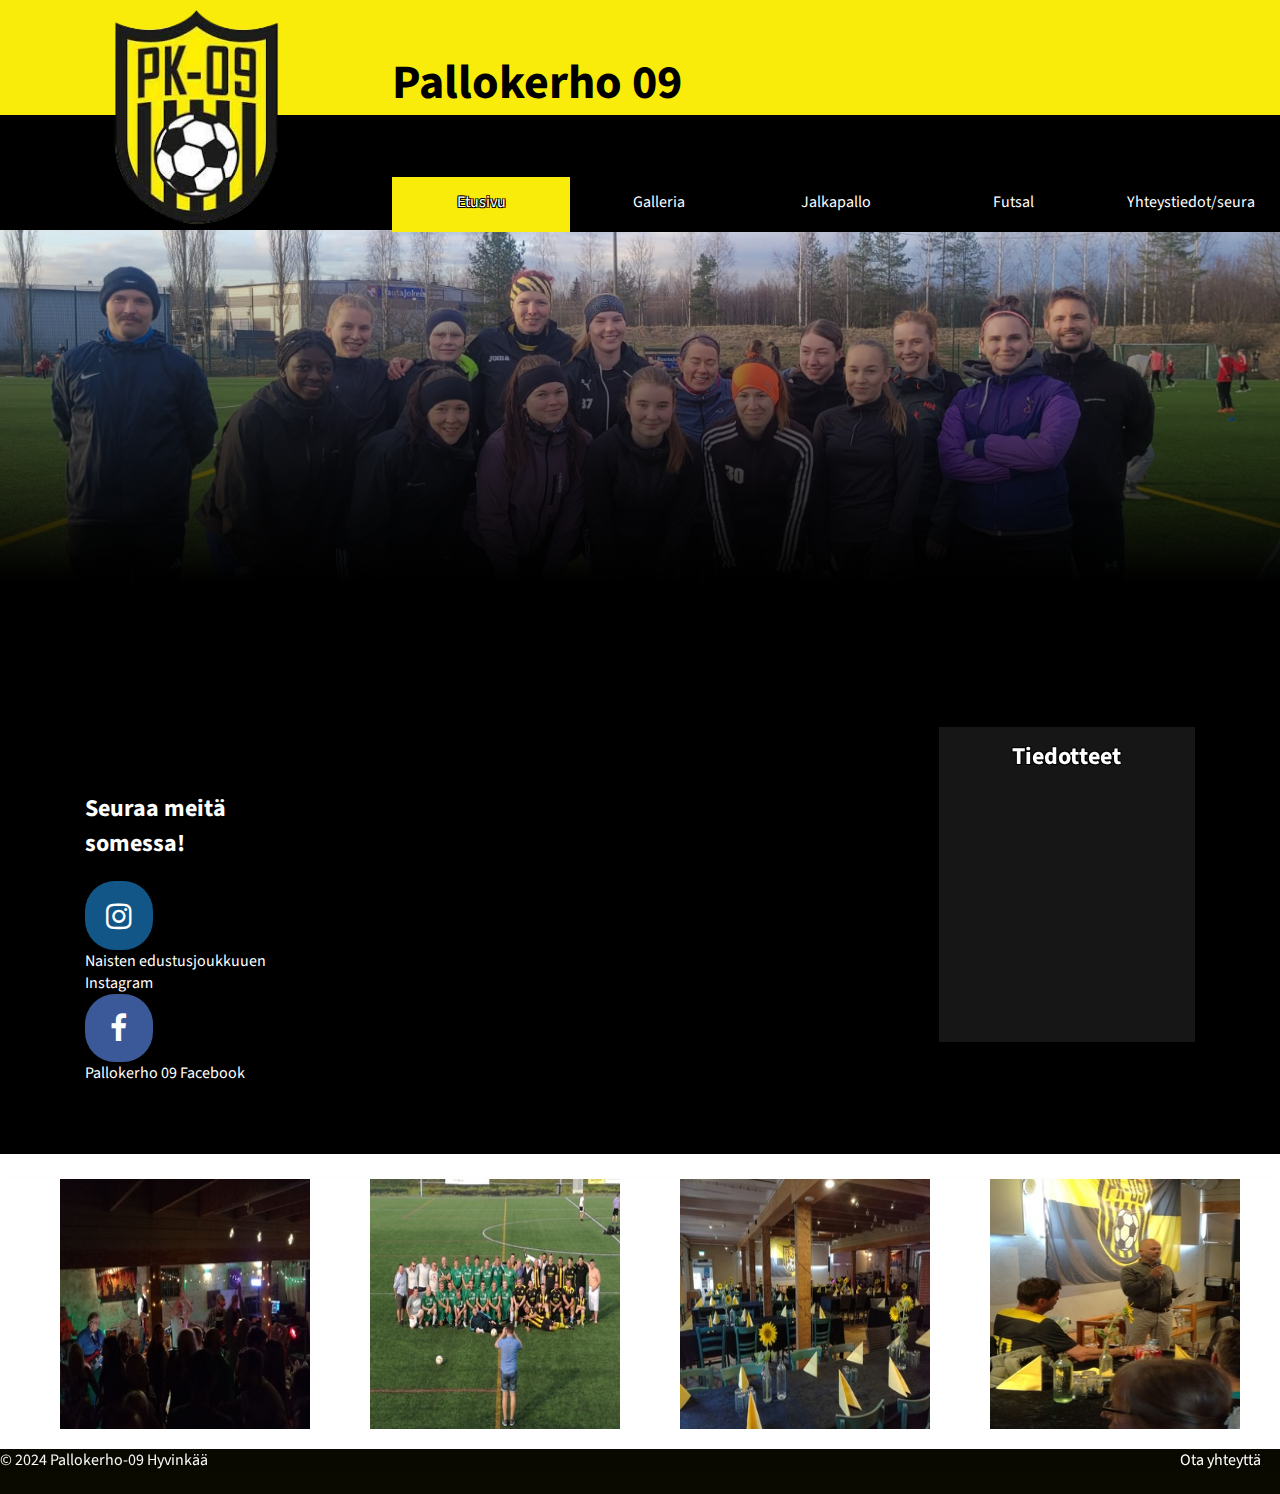
<file: index.html>
<!DOCTYPE html>
<html lang="fi">
    <head>
        <meta charset="UTF-8">
        <link href='https://fonts.googleapis.com/css?family=Oswald:700' rel='stylesheet' type='text/css'>
        <link href='https://fonts.googleapis.com/css?family=Source+Sans+Pro' rel='stylesheet' type='text/css'>
        <meta name="viewport" content="width=device-width, initial-scale=1.0">
        <meta http-equiv="X-UA-Compatible" content="ie=edge">
        <title>pk09-proto2</title>
        <link rel="stylesheet" href="https://cdnjs.cloudflare.com/ajax/libs/font-awesome/4.7.0/css/font-awesome.min.css">
        <link rel="stylesheet" href="style.css">
        <link rel="stylesheet" href="stylet/etusivu.css">
        <link rel="stylesheet" href="stylet/karuselli.css">
    </head>
    <body>
        <header>
            <div id="logokuva"><img id="logo" src="kuvat/pklogo.png"> </div>
            <div id="topnav">
                <h1 id="headertext">Pallokerho 09</h1>
            </div>
            <div id="bottomnav">
                <ul>
                    <li><a class="active" href="index.html">Etusivu</a></li>
                    <li><a href="kuvaGalleria/galleria.html">Galleria</a></li>
                    <li><a href="#">Jalkapallo</a>
                    <ul>
                        <li><a href="jalkapallo/jalkajouk1.html">Naisten 4-divari</a></li>
                        <li><a href="jalkapallo/jalkajouk2.html">Naiset 5-divari</a></li>
                    </ul>
                    </li>
                    <li><a href="#">Futsal</a>
                        <ul>
                            <li><a href="futsal/futsal1.html">Futsal 2-divisioona</a></li>
                            <li><a href="futsal/futsal2.html">Futsal Harraste-joukkue</a></li>
                        </ul>
                    </li>
                    <li><a href="yhteystiedot/yhteystiedot.html">Yhteystiedot/seura</a></li>
                  </ul>
            </div>
        </header>
        <div id="contentti">
            <div class="sisaltoa" id="ylakuva"></div>
            <div class="sisaltoa" id="satunnainen-keski-sisalto">
                <div class="keskisisalto" id="keski1">
                    <!--https://www.instagram.com/pk09naisetedustus/-->
                    <h2>Seuraa meitä somessa!</h2>
                    <a href="https://www.instagram.com/pk09naisetedustus/" class="fa fa-instagram"></a>
                    <p>Naisten edustusjoukkuuen Instagram</p>
                    <!--https://www.facebook.com/people/PK-09/100057607563279/-->
                    <a href="https://www.facebook.com/people/PK-09/100057607563279/" class="fa fa-facebook"></a>
                    <p>Pallokerho 09 Facebook</p>
                </div>
                <div class="keskisisalto" id="keski2"><div class="someupotus"><iframe src="https://www.facebook.com/plugins/page.php?href=https%3A%2F%2Fwww.facebook.com%2Fp%2FPK-09-100057607563279%2F&tabs=timeline&width=475&height=429&small_header=false&adapt_container_width=true&hide_cover=false&show_facepile=true&appId" width="475" height="429" style="border:none;overflow:hidden" scrolling="no" frameborder="0" allowfullscreen="true" allow="autoplay; clipboard-write; encrypted-media; picture-in-picture; web-share"></iframe></div>
            </div>
<!--
    Tässä alla on se alkuperänen facebook linkkaus:
    ="someupotus"><iframe name="fd4d96ed79f30a0fd" width="680px" height="1000px" data-testid="fb:page Facebook Social Plugin" title="fb:page Facebook Social Plugin" frameborder="0" allowtransparency="true" allowfullscreen="true" scrolling="no" allow="encrypted-media" src="https://www.facebook.com/v2.3/plugins/page.php?app_id=&amp;channel=https%3A%2F%2Fstaticxx.facebook.com%2Fx%2Fconnect%2Fxd_arbiter%2F%3Fversion%3D46%23cb%3Dfad5123983fc34d05%26domain%3Dwww.pk09.fi%26is_canvas%3Dfalse%26origin%3Dhttps%253A%252F%252Fwww.pk09.fi%252Ffb59e2142178473ad%26relation%3Dparent.parent&amp;container_width=680&amp;hide_cover=false&amp;href=https%3A%2F%2Fwww.facebook.com%2F%23!%2Fpages%2FPK-09%2F533294610028567%3Ffref%3Dts&amp;locale=fi_FI&amp;sdk=joey&amp;show_facepile=false&amp;show_posts=true&amp;width=680" style="border: none; visibility: visible; width: 500px; height: 500px;" class=""></iframe>
-->
                <div class="keskisisalto" id="keski3"><h2>Tiedotteet</h2></div>
            </div>
            <div class="sisaltoa" id="kumppanit" style="margin-top: 25px;">
                <div class="slider">
                    <div class="slide-track">
                        <div class="slide">
                            <img src="karuselli/isoryhma.jpeg" height="250" width="250" alt="" />
                        </div>
                        <div class="slide">
                            <img src="karuselli/Ottelu.jpeg" height="250" width="250" alt="" />
                        </div>
                        <div class="slide">
                            <img src="karuselli/poyta.jpeg" height="250" width="250" alt="" />
                        </div>
                        <div class="slide">
                            <img src="karuselli/puhuu.jpeg" height="250" width="250" alt="" />
                        </div>
                        <div class="slide">
                            <img src="karuselli/puhuu2.jpeg" height="250" width="250" alt="" />
                        </div>
                        <div class="slide">
                            <img src="karuselli/tukka.jpeg" height="250" width="250" alt="" />
                        </div>
                        <div class="slide">
                            <img src="karuselli/isoryhma.jpeg" height="250" width="250" alt="" />
                        </div>
                        <div class="slide">
                            <img src="karuselli/Ottelu.jpeg" height="250" width="250" alt="" />
                        </div>
                        <div class="slide">
                            <img src="karuselli/poyta.jpeg" height="250" width="250" alt="" />
                        </div>
                        <div class="slide">
                            <img src="karuselli/puhuu.jpeg" height="250" width="250" alt="" />
                        </div>
                        <div class="slide">
                            <img src="karuselli/puhuu2.jpeg" height="250" width="250" alt="" />
                        </div>
                        <div class="slide">
                            <img src="karuselli/tukka.jpeg" height="250" width="250" alt="" />
                        </div>
                    </div>
                </div>
            </div>
        </div>
        <footer><div id="foot1"><p>© 2024 Pallokerho-09 Hyvinkää</p></div><div id="foot2"><a href="yhteystiedot/yhteystiedot.html">Ota yhteyttä</a></div></footer>
    </body>
</html>
</file>
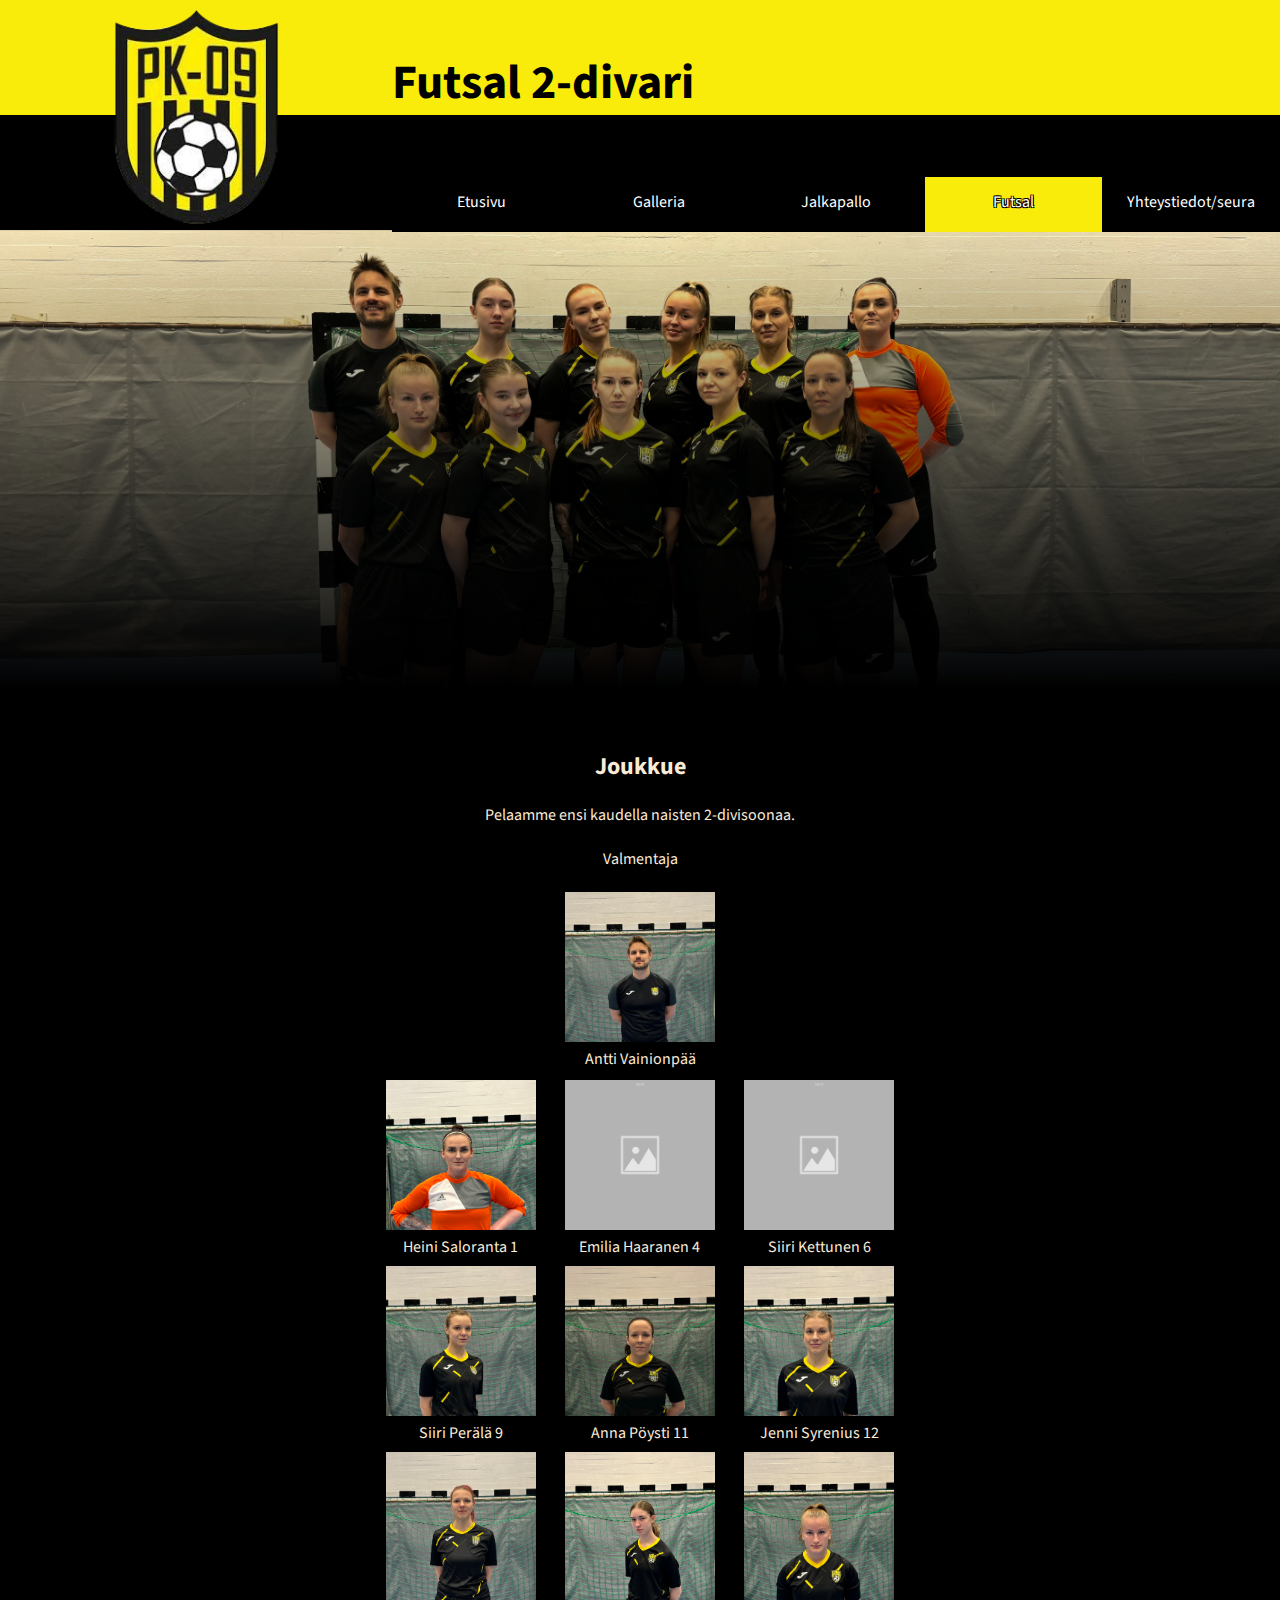
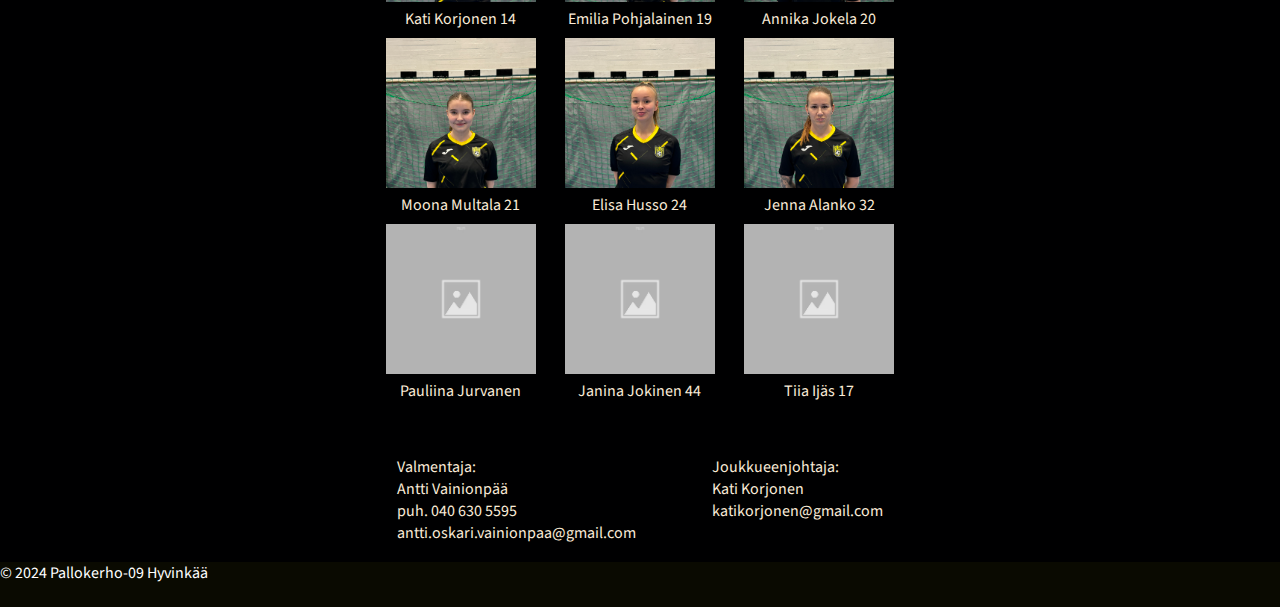
<file: futsal/futsal1.html>
<!DOCTYPE html>
<html lang="fi">
    <head>
        <meta charset="UTF-8">
        <link href='https://fonts.googleapis.com/css?family=Oswald:700' rel='stylesheet' type='text/css'>
        <link href='https://fonts.googleapis.com/css?family=Source+Sans+Pro' rel='stylesheet' type='text/css'>
        <meta name="viewport" content="width=device-width, initial-scale=1.0">
        <meta http-equiv="X-UA-Compatible" content="ie=edge">
        <title>Futsal</title>
        <link rel="stylesheet" href="../style.css">
        <link rel="stylesheet" href="../stylet/futsal.css">
        <!-- <link rel="stylesheet" href="stylet/etusivu.css"> -->
    </head>
    <body>
        <header>
            <div id="logokuva"><img id="logo" src="../kuvat/pklogo.png"> </div>
            <div id="topnav">
                <h1 id="headertext">Futsal 2-divari</h1>
            </div>
            <div id="bottomnav">
                <ul>
                    <li><a href="../index.html">Etusivu</a></li>
                    <li><a href="../kuvaGalleria/galleria.html">Galleria</a></li>
                    <li><a href="#">Jalkapallo</a>
                        <ul>
                            <li><a href="../jalkapallo/jalkajouk1.html">Naisten 4-divari</a></li>
                            <li><a href="../jalkapallo/jalkajouk2.html">Naiset 5-divari</a></li>
                        </ul>
                        </li>
                    <li><a class="active" href="#">Futsal</a>
                        <ul>
                            <li><a href="futsal1.html">Futsal 2-divisioona</a></li>
                            <li><a href="futsal2.html">Futsal Harraste-joukkue</a></li>
                        </ul>
                    </li>
                    <li><a href="../yhteystiedot/yhteystiedot.html">Yhteystiedot/seura</a></li>
                  </ul>
            </div>
        </header>
        <div id="contentti">
            <div id="naisetkuva1"></div>
            <div id="sisaltoa">
                <div id="sisaltoa2">
                    <h2>Joukkue</h2>
                    <p>Pelaamme ensi kaudella naisten 2-divisoonaa.</p>
                    <br>
                    <p>Valmentaja</p>
                </div>
                <br>
                <div class="pelkuva"><img class="peku" src="../futsaldiv2/Valmentaja_Antti_Vainionpää.JPEG"><p></p>Antti Vainionpää</div>
                <div id="kuvabox1">
                    <div class="pelkuva"><img class="peku" src="../futsaldiv2/Heini_Saloranta.jpg"><p>Heini Saloranta 1</p></div>
                    <div class="pelkuva"><img class="peku" src="../kuvat/placeholder.jpg"><p>Emilia Haaranen 4</p></div>
                    <div class="pelkuva"><img class="peku" src="../kuvat/placeholder.jpg"><p>Siiri Kettunen 6</p></div>
                    <div class="pelkuva"><img class="peku" src="../futsaldiv2/Siiri_Perälä.JPEG"><p>Siiri Perälä 9</p></div>
                    <div class="pelkuva"><img class="peku" src="../futsaldiv2/Anna_Pöysti.JPEG"><p>Anna Pöysti 11</p></div>
                    <div class="pelkuva"><img class="peku" src="../futsaldiv2/Jenni_Syrenius.JPEG"><p>Jenni Syrenius 12</p></div>
                    <div class="pelkuva"><img class="peku" src="../Harraste/Kati_Korjonen.jpg"><p>Kati Korjonen 14</p></div>
                    <div class="pelkuva"><img class="peku" src="../futsaldiv2/Emilia_Pohjalainen.JPEG"><p>Emilia Pohjalainen 19</p></div>
                    <div class="pelkuva"><img class="peku" src="../futsaldiv2/Annika_Jokela.JPEG"><p>Annika Jokela 20</p></div>
                    <div class="pelkuva"><img class="peku" src="../futsaldiv2/Moona_Multala.JPEG"><p>Moona Multala 21</p></div>
                    <div class="pelkuva"><img class="peku" src="../futsaldiv2/Elisa_Husso.JPEG"><p>Elisa Husso 24</p></div>
                    <div class="pelkuva"><img class="peku" src="../futsaldiv2/Jenna_Alanko.JPEG"><p>Jenna Alanko 32</p></div>
                    <div class="pelkuva"><img class="peku" src="../kuvat/placeholder.jpg"><p>Pauliina Jurvanen</p></div>
                    <div class="pelkuva"><img class="peku" src="../kuvat/placeholder.jpg"><p>Janina Jokinen 44</p></div>
                    <div class="pelkuva"><img class="peku" src="../kuvat/placeholder.jpg"><p>Tiia Ijäs 17</p></div>
                </div>
                <div id="yhteystiedot">
                    <p>Valmentaja: <br>Antti Vainionpää <br> puh. 040 630 5595 <br> antti.oskari.vainionpaa@gmail.com</p>
                    <p>Joukkueenjohtaja: <br>Kati Korjonen<br>katikorjonen@gmail.com</p>
                </div>
            </div>
        </div>
        <footer><div id="foot1"><p>© 2024 Pallokerho-09 Hyvinkää</p></div></footer>
    </body>
</html>
</file>
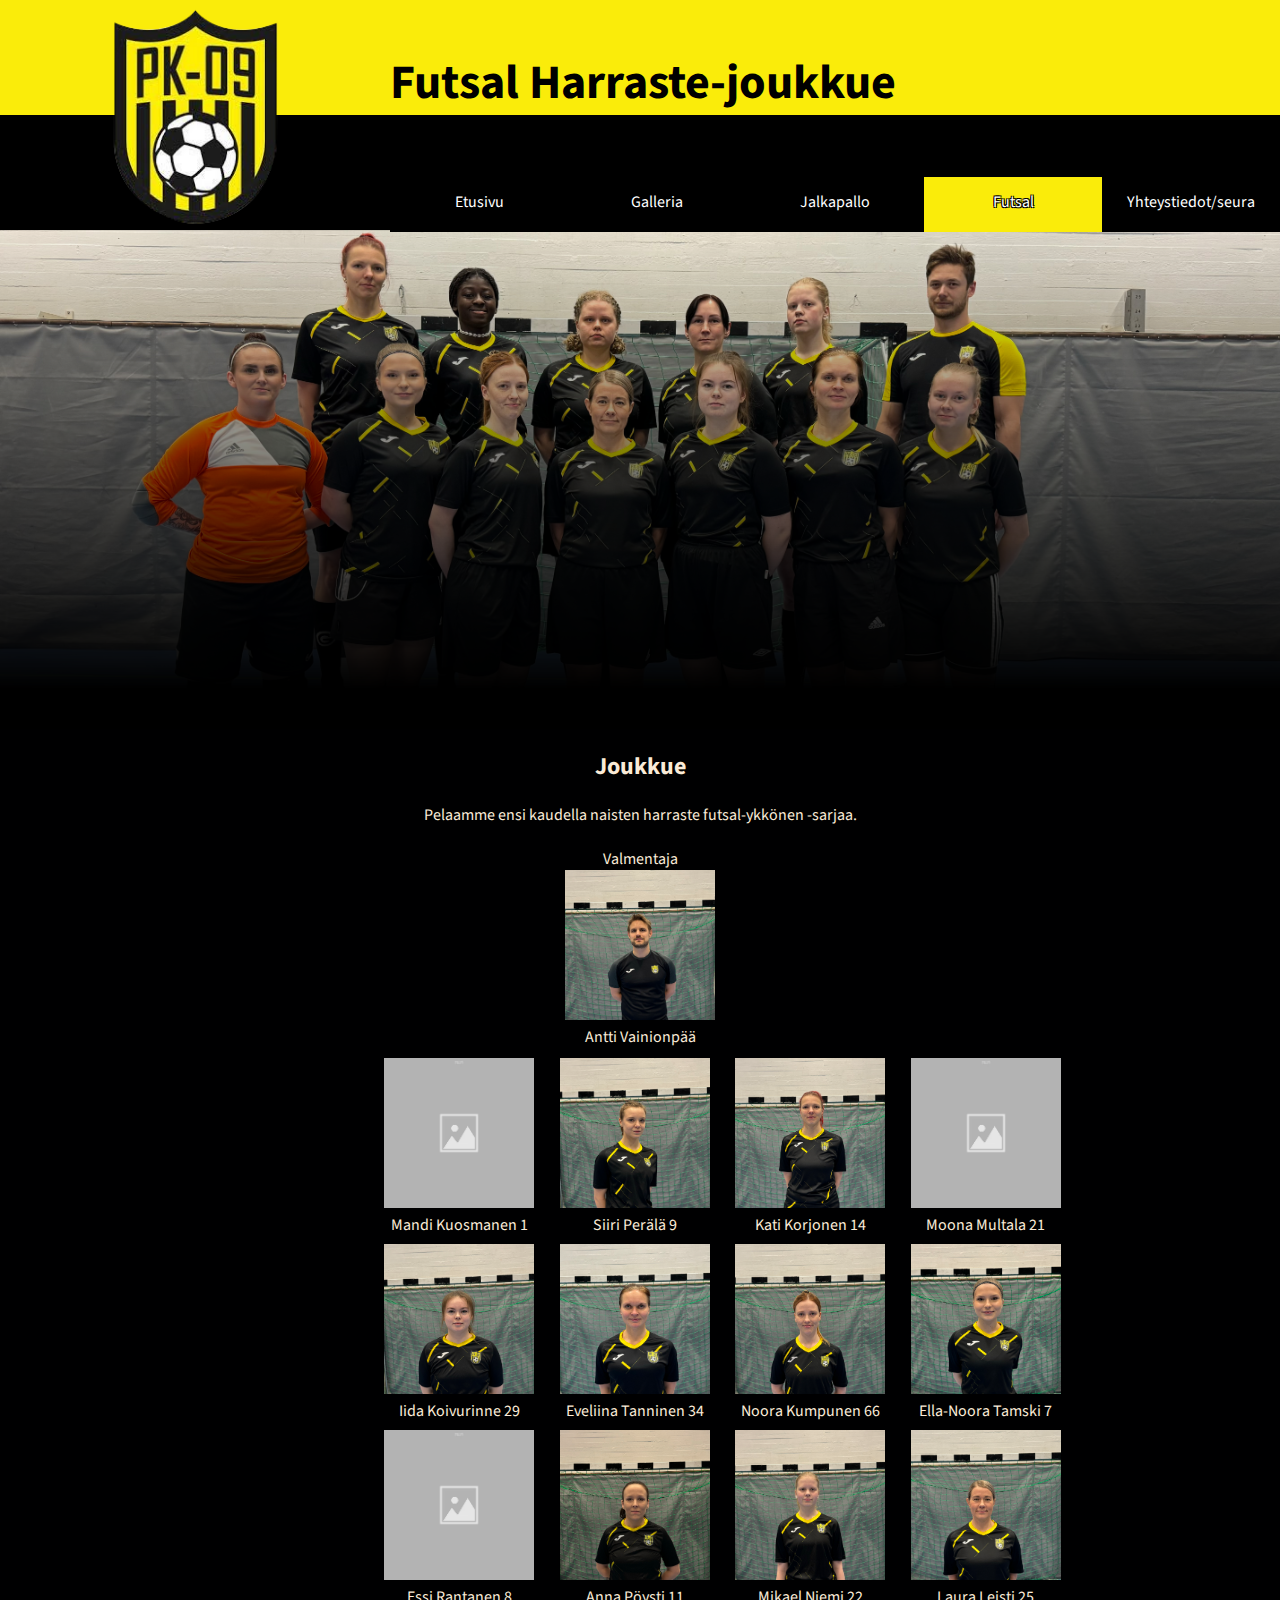
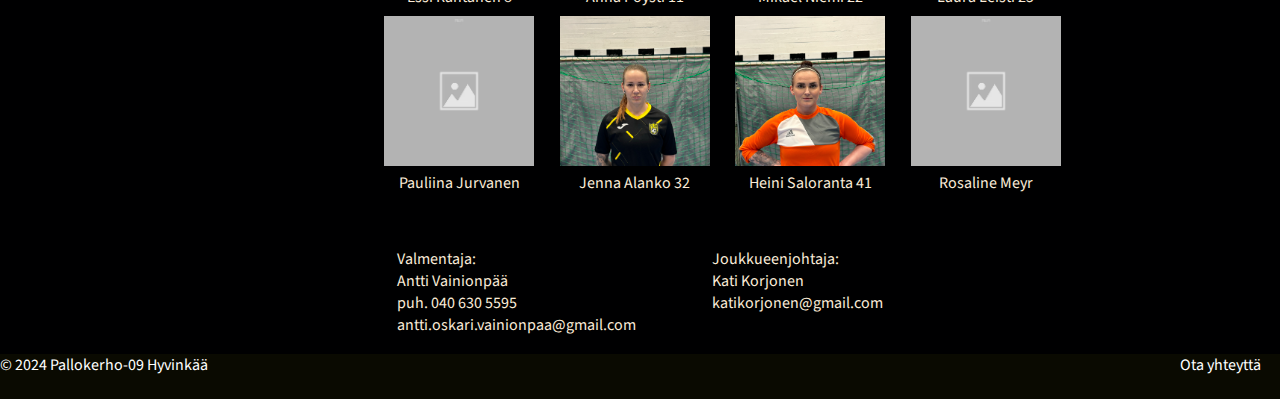
<file: futsal/futsal2.html>
<!DOCTYPE html>
<html lang="fi">
    <head>
        <meta charset="UTF-8">
        <link href='https://fonts.googleapis.com/css?family=Oswald:700' rel='stylesheet' type='text/css'>
        <link href='https://fonts.googleapis.com/css?family=Source+Sans+Pro' rel='stylesheet' type='text/css'>
        <meta name="viewport" content="width=device-width, initial-scale=1.0">
        <meta http-equiv="X-UA-Compatible" content="ie=edge">
        <title>Futsal</title>
        <link rel="stylesheet" href="../style.css">
        <link rel="stylesheet" href="../stylet/futsal.css">
        <!-- <link rel="stylesheet" href="stylet/etusivu.css"> -->
    </head>
    <body>
        <header>
            <div id="logokuva"><img id="logo" src="../kuvat/pklogo.png"> </div>
            <div id="topnav">
                <h1 id="headertext">Futsal Harraste-joukkue</h1>
            </div>
            <div id="bottomnav">
                <ul>
                    <li><a href="../index.html">Etusivu</a></li>
                    <li><a href="../kuvaGalleria/galleria.html">Galleria</a></li>
                    <li><a href="#">Jalkapallo</a>
                        <ul>
                            <li><a href="../jalkapallo/jalkajouk1.html">Naisten 4-divari</a></li>
                            <li><a href="../jalkapallo/jalkajouk2.html">Naiset 5-divari</a></li>
                        </ul>
                        </li>
                    <li><a class="active" href="#">Futsal</a>
                        <ul>
                            <li><a href="futsal1.html">Futsal 2-divisioona</a></li>
                            <li><a href="futsal2.html">Futsal Harraste-joukkue</a></li>
                        </ul>
                    </li>
                    <li><a href="../yhteystiedot/yhteystiedot.html">Yhteystiedot/seura</a></li>
                  </ul>
            </div>
        </header>
        <div id="contentti">
            <div id="naisetkuva2"></div>
            <div id="sisaltoa">
                <div id="sisaltoa2">
                    <h2>Joukkue</h2>
                    <p>Pelaamme ensi kaudella naisten harraste futsal-ykkönen -sarjaa.</p>
                    <br>
                    <p>Valmentaja</p>
                </div>
                <div class="pelkuva"><img class="peku" src="../futsaldiv2/Valmentaja_Antti_Vainionpää.JPEG"><p></p>Antti Vainionpää</div>
                <div id="kuvabox2">
                    <div class="pelkuva"><img class="peku" src="../kuvat/placeholder.jpg"><p>Mandi Kuosmanen 1</p></div>
                    <div class="pelkuva"><img class="peku" src="../futsaldiv2/Siiri_Perälä.JPEG"><p>Siiri Perälä 9</p></div>
                    <div class="pelkuva"><img class="peku" src="../Harraste/Kati_Korjonen.jpg"><p>Kati Korjonen 14</p></div>
                    <div class="pelkuva"><img class="peku" src="../kuvat/placeholder.jpg"><p>Moona Multala 21</p></div>
                    <div class="pelkuva"><img class="peku" src="../Harraste/Iida_Koivurinne.jpg"><p>Iida Koivurinne 29</p></div>
                    <div class="pelkuva"><img class="peku" src="../Harraste/Eveliina_Tanninen.JPEG"><p>Eveliina Tanninen 34</p></div>
                    <div class="pelkuva"><img class="peku" src="../Harraste/Noora_Kumpunen.JPEG"><p>Noora Kumpunen 66</p></div>
                    <div class="pelkuva"><img class="peku" src="../Harraste/Ella-Noora_Tamski.jpg"><p>Ella-Noora Tamski 7</p></div>
                    <div class="pelkuva"><img class="peku" src="../kuvat/placeholder.jpg"><p>Essi Rantanen 8</p></div>
                    <div class="pelkuva"><img class="peku" src="../futsaldiv2/Anna_Pöysti.JPEG"><p>Anna Pöysti 11</p></div>
                    <div class="pelkuva"><img class="peku" src="../Harraste/Mikaela_Niemi.jpg"><p>Mikael Niemi 22</p></div>
                    <div class="pelkuva"><img class="peku" src="../Harraste/Laura_Leisti.jpg"><p>Laura Leisti 25</p></div>
                    <div class="pelkuva"><img class="peku" src="../kuvat/placeholder.jpg"><p>Pauliina Jurvanen</p></div>
                    <div class="pelkuva"><img class="peku" src="../futsaldiv2/Jenna_Alanko.JPEG"><p>Jenna Alanko 32</p></div>
                    <div class="pelkuva"><img class="peku" src="../futsaldiv2/Heini_Saloranta.jpg"><p>Heini Saloranta 41</p></div>
                    <div class="pelkuva"><img class="peku" src="../kuvat/placeholder.jpg"><p>Rosaline Meyr</p></div>
                </div>
                <div id="yhteystiedot">
                    <p>Valmentaja: <br>Antti Vainionpää <br> puh. 040 630 5595 <br> antti.oskari.vainionpaa@gmail.com</p>
                    <p>Joukkueenjohtaja: <br>Kati Korjonen<br>katikorjonen@gmail.com</p>
                </div>
            </div>
        </div>
        <footer><div id="foot1"><p>© 2024 Pallokerho-09 Hyvinkää</p></div><div id="foot2"><a href="../yhteystiedot/yhteystiedot.html">Ota yhteyttä</a></div></footer>
    </body>
</html>
</file>
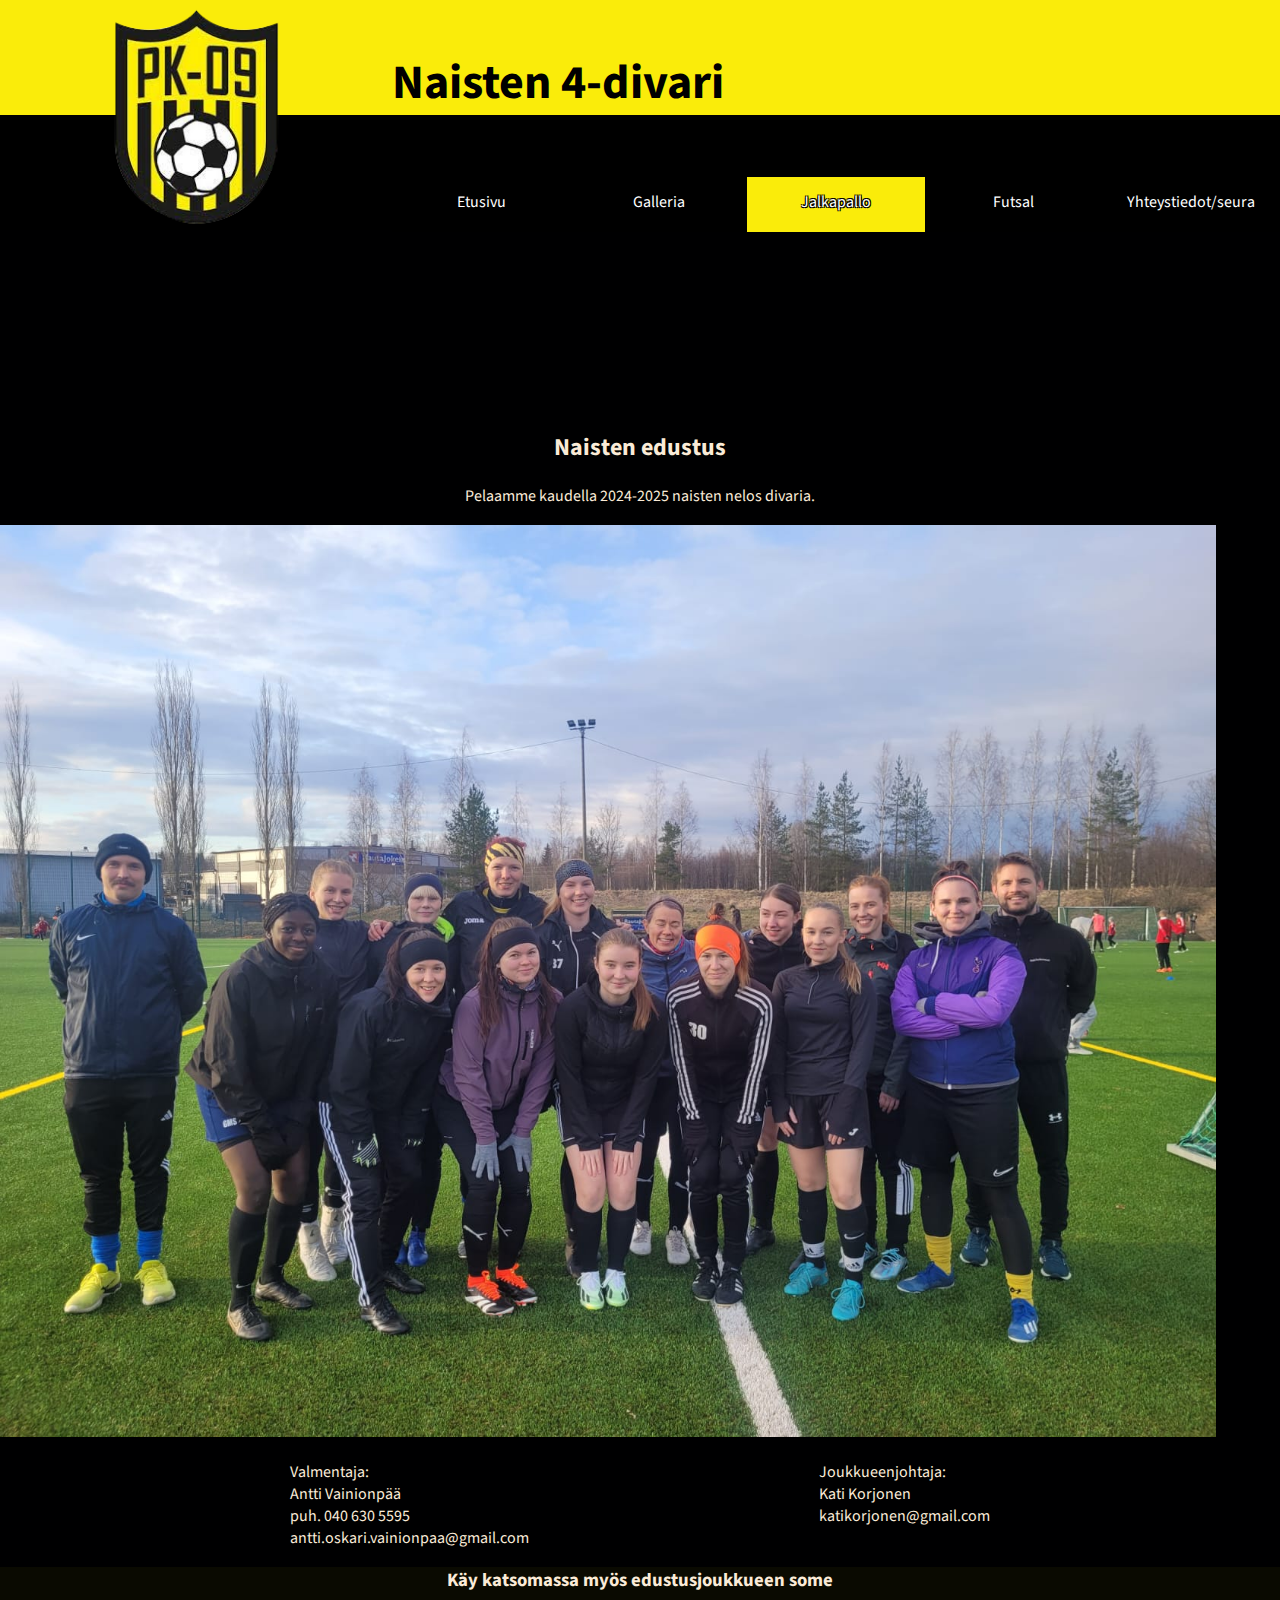
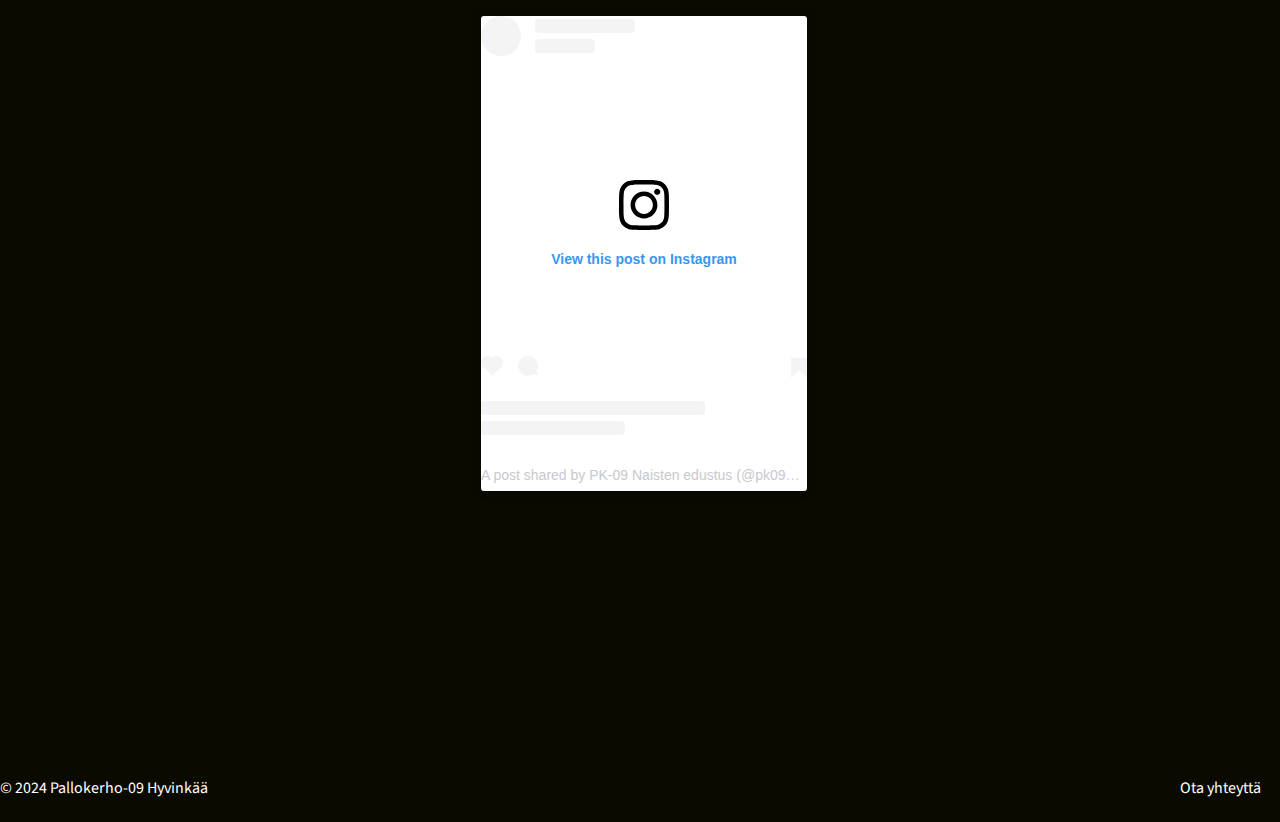
<file: jalkapallo/jalkajouk1.html>
<!DOCTYPE html>
<html lang="fi">
    <head>
        <meta charset="UTF-8">
        <link href='https://fonts.googleapis.com/css?family=Oswald:700' rel='stylesheet' type='text/css'>
        <link href='https://fonts.googleapis.com/css?family=Source+Sans+Pro' rel='stylesheet' type='text/css'>
        <meta name="viewport" content="width=device-width, initial-scale=1.0">
        <meta http-equiv="X-UA-Compatible" content="ie=edge">
        <title>Jalkapallo1</title>
        <link rel="stylesheet" href="../style.css">
        <link rel="stylesheet" href="../stylet/naisetcss.css">
        <!-- <link rel="stylesheet" href="stylet/etusivu.css"> -->
    </head>
    <body>
        <header>
            <div id="logokuva"><img id="logo" src="../kuvat/pklogo.png"> </div>
            <div id="topnav">
                <h1 id="headertext">Naisten 4-divari</h1>
            </div>
            <div id="bottomnav">
                <ul>
                    <li><a href="../index.html">Etusivu</a></li>
                    <li><a href="../kuvaGalleria/galleria.html">Galleria</a></li>
                    <li><a class="active" href="#">Jalkapallo</a>
                        <ul>
                            <li><a href="jalkajouk1.html">Naisten 4-divari</a></li>
                            <li><a href="jalkajouk2.html">Naiset 5-divari</a></li>
                        </ul>
                        </li>
                    <li><a href="#">Futsal</a>
                        <ul>
                            <li><a href="../futsal/futsal1.html">Futsal 2-divisioona</a></li>
                            <li><a href="../futsal/futsal2.html">Futsal Harraste-joukkue</a></li>
                        </ul>
                    </li>
                    <li><a href="../yhteystiedot/yhteystiedot.html">Yhteystiedot/seura</a></li>
                  </ul>
            </div>
        </header>
        <div id="contentti">
            <!-- <div id="naisetkuva2"></div> -->
            <div id="sisaltoa">
                <div id="sisaltoteksti"><h2>Naisten edustus</h2> <p>Pelaamme kaudella 2024-2025 naisten nelos divaria.</p> </div>
                <div id="kuvabox">
                    <img src="../kuvat/naisetedustusjoukkuekuva.jpg">
                </div>
                <div id="yhteystiedot">
                    <p>Valmentaja: <br>Antti Vainionpää <br> puh. 040 630 5595 <br> antti.oskari.vainionpaa@gmail.com</p>
                    <p>Joukkueenjohtaja: <br>Kati Korjonen<br>katikorjonen@gmail.com</p>
                </div>
            </div>
            <div id="sisaltoa2">
                <h3>Käy katsomassa myös edustusjoukkueen some</h3>
                <br>
                <div id="someupotus"><blockquote class="instagram-media" data-instgrm-permalink="https://www.instagram.com/p/C6GoEwnoR4B/?utm_source=ig_embed&amp;utm_campaign=loading" data-instgrm-version="14" style=" background:#FFF; border:0; border-radius:3px; box-shadow:0 0 1px 0 rgba(0,0,0,0.5),0 1px 10px 0 rgba(0,0,0,0.15); margin: 1px; max-width:540px; min-width:326px; padding:0; width:99.375%; width:-webkit-calc(100% - 2px); width:calc(100% - 2px);"><div> <a href="https://www.instagram.com/p/C6GoEwnoR4B/?utm_source=ig_embed&amp;utm_campaign=loading" style=" background:#FFFFFF; line-height:0; padding:0 0; text-align:center; text-decoration:none; width:100%;" target="_blank"> <div style=" display: flex; flex-direction: row; align-items: center;"> <div style="background-color: #F4F4F4; border-radius: 50%; flex-grow: 0; height: 40px; margin-right: 14px; width: 40px;"></div> <div style="display: flex; flex-direction: column; flex-grow: 1; justify-content: center;"> <div style=" background-color: #F4F4F4; border-radius: 4px; flex-grow: 0; height: 14px; margin-bottom: 6px; width: 100px;"></div> <div style=" background-color: #F4F4F4; border-radius: 4px; flex-grow: 0; height: 14px; width: 60px;"></div></div></div><div style="padding: 19% 0;"></div> <div style="display:block; height:50px; margin:0 auto 12px; width:50px;"><svg width="50px" height="50px" viewBox="0 0 60 60" version="1.1" xmlns="https://www.w3.org/2000/svg" xmlns:xlink="https://www.w3.org/1999/xlink"><g stroke="none" stroke-width="1" fill="none" fill-rule="evenodd"><g transform="translate(-511.000000, -20.000000)" fill="#000000"><g><path d="M556.869,30.41 C554.814,30.41 553.148,32.076 553.148,34.131 C553.148,36.186 554.814,37.852 556.869,37.852 C558.924,37.852 560.59,36.186 560.59,34.131 C560.59,32.076 558.924,30.41 556.869,30.41 M541,60.657 C535.114,60.657 530.342,55.887 530.342,50 C530.342,44.114 535.114,39.342 541,39.342 C546.887,39.342 551.658,44.114 551.658,50 C551.658,55.887 546.887,60.657 541,60.657 M541,33.886 C532.1,33.886 524.886,41.1 524.886,50 C524.886,58.899 532.1,66.113 541,66.113 C549.9,66.113 557.115,58.899 557.115,50 C557.115,41.1 549.9,33.886 541,33.886 M565.378,62.101 C565.244,65.022 564.756,66.606 564.346,67.663 C563.803,69.06 563.154,70.057 562.106,71.106 C561.058,72.155 560.06,72.803 558.662,73.347 C557.607,73.757 556.021,74.244 553.102,74.378 C549.944,74.521 548.997,74.552 541,74.552 C533.003,74.552 532.056,74.521 528.898,74.378 C525.979,74.244 524.393,73.757 523.338,73.347 C521.94,72.803 520.942,72.155 519.894,71.106 C518.846,70.057 518.197,69.06 517.654,67.663 C517.244,66.606 516.755,65.022 516.623,62.101 C516.479,58.943 516.448,57.996 516.448,50 C516.448,42.003 516.479,41.056 516.623,37.899 C516.755,34.978 517.244,33.391 517.654,32.338 C518.197,30.938 518.846,29.942 519.894,28.894 C520.942,27.846 521.94,27.196 523.338,26.654 C524.393,26.244 525.979,25.756 528.898,25.623 C532.057,25.479 533.004,25.448 541,25.448 C548.997,25.448 549.943,25.479 553.102,25.623 C556.021,25.756 557.607,26.244 558.662,26.654 C560.06,27.196 561.058,27.846 562.106,28.894 C563.154,29.942 563.803,30.938 564.346,32.338 C564.756,33.391 565.244,34.978 565.378,37.899 C565.522,41.056 565.552,42.003 565.552,50 C565.552,57.996 565.522,58.943 565.378,62.101 M570.82,37.631 C570.674,34.438 570.167,32.258 569.425,30.349 C568.659,28.377 567.633,26.702 565.965,25.035 C564.297,23.368 562.623,22.342 560.652,21.575 C558.743,20.834 556.562,20.326 553.369,20.18 C550.169,20.033 549.148,20 541,20 C532.853,20 531.831,20.033 528.631,20.18 C525.438,20.326 523.257,20.834 521.349,21.575 C519.376,22.342 517.703,23.368 516.035,25.035 C514.368,26.702 513.342,28.377 512.574,30.349 C511.834,32.258 511.326,34.438 511.181,37.631 C511.035,40.831 511,41.851 511,50 C511,58.147 511.035,59.17 511.181,62.369 C511.326,65.562 511.834,67.743 512.574,69.651 C513.342,71.625 514.368,73.296 516.035,74.965 C517.703,76.634 519.376,77.658 521.349,78.425 C523.257,79.167 525.438,79.673 528.631,79.82 C531.831,79.965 532.853,80.001 541,80.001 C549.148,80.001 550.169,79.965 553.369,79.82 C556.562,79.673 558.743,79.167 560.652,78.425 C562.623,77.658 564.297,76.634 565.965,74.965 C567.633,73.296 568.659,71.625 569.425,69.651 C570.167,67.743 570.674,65.562 570.82,62.369 C570.966,59.17 571,58.147 571,50 C571,41.851 570.966,40.831 570.82,37.631"></path></g></g></g></svg></div><div style="padding-top: 8px;"> <div style=" color:#3897f0; font-family:Arial,sans-serif; font-size:14px; font-style:normal; font-weight:550; line-height:18px;">View this post on Instagram</div></div><div style="padding: 12.5% 0;"></div> <div style="display: flex; flex-direction: row; margin-bottom: 14px; align-items: center;"><div> <div style="background-color: #F4F4F4; border-radius: 50%; height: 12.5px; width: 12.5px; transform: translateX(0px) translateY(7px);"></div> <div style="background-color: #F4F4F4; height: 12.5px; transform: rotate(-45deg) translateX(3px) translateY(1px); width: 12.5px; flex-grow: 0; margin-right: 14px; margin-left: 2px;"></div> <div style="background-color: #F4F4F4; border-radius: 50%; height: 12.5px; width: 12.5px; transform: translateX(9px) translateY(-18px);"></div></div><div style="margin-left: 8px;"> <div style=" background-color: #F4F4F4; border-radius: 50%; flex-grow: 0; height: 20px; width: 20px;"></div> <div style=" width: 0; height: 0; border-top: 2px solid transparent; border-left: 6px solid #f4f4f4; border-bottom: 2px solid transparent; transform: translateX(16px) translateY(-4px) rotate(30deg)"></div></div><div style="margin-left: auto;"> <div style=" width: 0px; border-top: 8px solid #F4F4F4; border-right: 8px solid transparent; transform: translateY(16px);"></div> <div style=" background-color: #F4F4F4; flex-grow: 0; height: 12px; width: 16px; transform: translateY(-4px);"></div> <div style=" width: 0; height: 0; border-top: 8px solid #F4F4F4; border-left: 8px solid transparent; transform: translateY(-4px) translateX(8px);"></div></div></div> <div style="display: flex; flex-direction: column; flex-grow: 1; justify-content: center; margin-bottom: 24px;"> <div style=" background-color: #F4F4F4; border-radius: 4px; flex-grow: 0; height: 14px; margin-bottom: 6px; width: 224px;"></div> <div style=" background-color: #F4F4F4; border-radius: 4px; flex-grow: 0; height: 14px; width: 144px;"></div></div></a><p style=" color:#c9c8cd; font-family:Arial,sans-serif; font-size:14px; line-height:17px; margin-bottom:0; margin-top:8px; overflow:hidden; padding:8px 0 7px; text-align:center; text-overflow:ellipsis; white-space:nowrap;"><a href="https://www.instagram.com/p/C6GoEwnoR4B/?utm_source=ig_embed&amp;utm_campaign=loading" style=" color:#c9c8cd; font-family:Arial,sans-serif; font-size:14px; font-style:normal; font-weight:normal; line-height:17px; text-decoration:none;" target="_blank">A post shared by PK-09 Naisten edustus (@pk09naisetedustus)</a></p></div></blockquote> <script async src="//www.instagram.com/embed.js"></script></div>
            </div>
        </div>
        <footer><div id="foot1"><p>© 2024 Pallokerho-09 Hyvinkää</p></div><div id="foot2"><a href="../yhteystiedot/yhteystiedot.html">Ota yhteyttä</a></div></footer>
    </body>
</html>
</file>
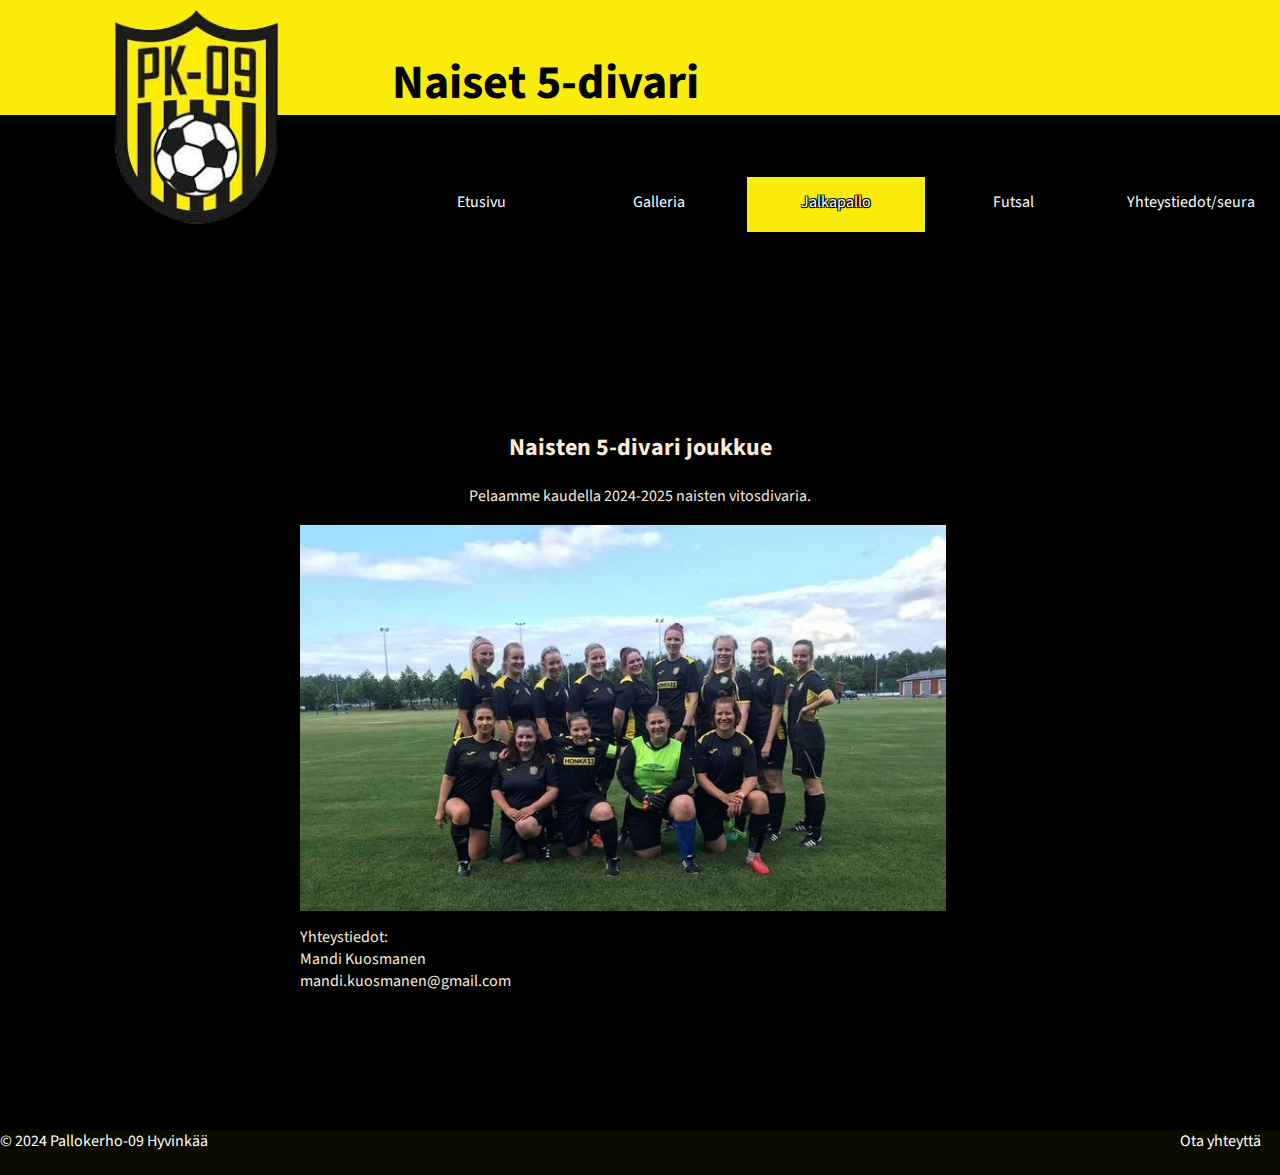
<file: jalkapallo/jalkajouk2.html>
<!DOCTYPE html>
<html lang="fi">
    <head>
        <meta charset="UTF-8">
        <link href='https://fonts.googleapis.com/css?family=Oswald:700' rel='stylesheet' type='text/css'>
        <link href='https://fonts.googleapis.com/css?family=Source+Sans+Pro' rel='stylesheet' type='text/css'>
        <meta name="viewport" content="width=device-width, initial-scale=1.0">
        <meta http-equiv="X-UA-Compatible" content="ie=edge">
        <title>Jalkapallo2</title>
        <link rel="stylesheet" href="../style.css">
        <link rel="stylesheet" href="../stylet/naisetcss.css">
        <!-- <link rel="stylesheet" href="stylet/etusivu.css"> -->
    </head>
    <body>
        <header>
            <div id="logokuva"><img id="logo" src="../kuvat/pklogo.png"> </div>
            <div id="topnav">
                <h1 id="headertext">Naiset 5-divari</h1>
            </div>
            <div id="bottomnav">
                <ul>
                    <li><a href="../index.html">Etusivu</a></li>
                    <li><a href="../kuvaGalleria/galleria.html">Galleria</a></li>
                    <li><a class="active" href="#">Jalkapallo</a>
                        <ul>
                            <li><a href="jalkajouk1.html">Naisten 4-divari</a></li>
                            <li><a href="jalkajouk2.html">Naiset 5-divari</a></li>
                        </ul>
                        </li>
                    <li><a href="#">Futsal</a>
                        <ul>
                            <li><a href="../futsal/futsal1.html">Futsal 2-divisioona</a></li>
                            <li><a href="../futsal/futsal2.html">Futsal Harraste-joukkue</a></li>
                        </ul>
                    </li>
                    <li><a href="../yhteystiedot/yhteystiedot.html">Yhteystiedot/seura</a></li>
                  </ul>
            </div>
        </header>
        <div id="contentti">
            <!-- <div id="naisetkuva1"></div> -->
            <div id="sisaltoa">
                <div id="sisaltoteksti"><h2>Naisten 5-divari joukkue</h2> <p>Pelaamme kaudella 2024-2025 naisten vitosdivaria.</p> </div>
                <div id="kuvabox">
                    <img src="../kuvat/pknaiset2.jpeg">
                    <br>
                    <p>Yhteystiedot:<br>Mandi Kuosmanen<br>mandi.kuosmanen@gmail.com<br></p>
                </div>
            </div>
            <br>
        </div>
    </div>
        <footer><div id="foot1"><p>© 2024 Pallokerho-09 Hyvinkää</p></div><div id="foot2"><a href="../yhteystiedot/yhteystiedot.html">Ota yhteyttä</a></div></footer>
    </body>
</html>
</file>
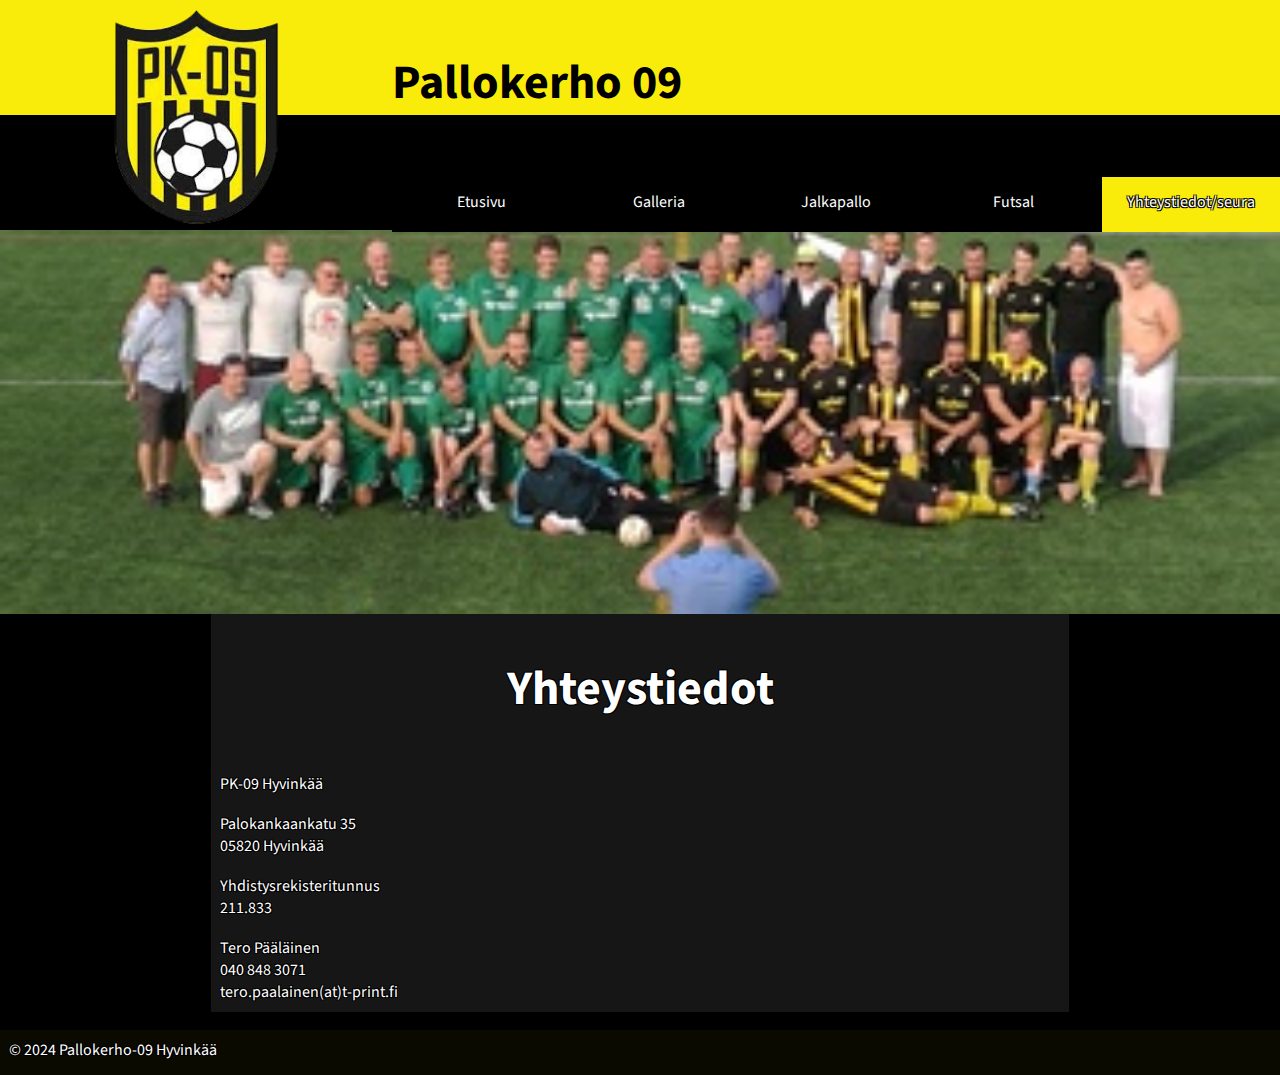
<file: yhteystiedot/yhteystiedot.html>
<!DOCTYPE html>
<html lang="fi">
    <head>
        <meta charset="UTF-8">
        <link href='https://fonts.googleapis.com/css?family=Oswald:700' rel='stylesheet' type='text/css'>
        <link href='https://fonts.googleapis.com/css?family=Source+Sans+Pro' rel='stylesheet' type='text/css'>
        <meta name="viewport" content="width=device-width, initial-scale=1.0">
        <meta http-equiv="X-UA-Compatible" content="ie=edge">
        <title>pk09-proto2</title>
        <link rel="stylesheet" href="../style.css">
        <link rel="stylesheet" href="../stylet/yhteystiedot.css">
    </head>
    <body>
        <header>
            <div id="logokuva"><img id="logo" src="../kuvat/pklogo.png"> </div>
            <div id="topnav">
                <h1 id="headertext">Pallokerho 09</h1>
            </div>
            <div id="bottomnav">
                <ul>
                    <li><a href="../index.html">Etusivu</a></li>
                    <li><a href="../kuvaGalleria/galleria.html">Galleria</a></li>
                    <li><a href="#">Jalkapallo</a>
                        <ul>
                            <li><a href="../jalkapallo/jalkajouk1.html">Naisten 4-divari</a></li>
                            <li><a href="../jalkapallo/jalkajouk2.html">Naiset 5-divari</a></li>
                        </ul>
                        </li>
                    <li><a href="#">Futsal</a>
                        <ul>
                            <li><a href="../futsal/futsal1.html">Futsal 2-divisioona</a></li>
                            <li><a href="../futsal/futsal2.html">Futsal Harraste-joukkue</a></li>
                        </ul>
                    </li>
                    <li><a class="active" href="yhteystiedot/yhteystiedot.html">Yhteystiedot/seura</a></li>
                  </ul>
            </div>
        </header>
        <div id="contentti">
            <div class="sisaltoa" id="ylakuva"></div>
            <div class="sisaltoa" id="satunnainen-keski-sisalto">
                <div class="keskisisalto" id="keski1">
                    <h1>Yhteystiedot</h1>
                    <p>PK-09 Hyvinkää</p>
                    <p>Palokankaankatu 35
                    <br>05820 Hyvinkää</p>
                    <p>Yhdistysrekisteritunnus
                    <br>211.833</p>
                    <p>Tero Pääläinen
                    <br>040 848 3071
                    <br>tero.paalainen(at)t-print.fi</p>
                </div>
            </div>
            </div>

        </div>
        <footer><div id="foot1"><p>© 2024 Pallokerho-09 Hyvinkää</p></div></footer>
    </body>
</html>
</file>
<file: style.css>
body {
    font-family:'Source Sans Pro', sans-serif;
    margin: 0%;
    height: 100%;
}
header {
    background-image: linear-gradient(to bottom, #faec0a 0%, #faec0a 50%, black 50%, black 100%);
    display: grid;
    grid-template-columns: auto auto auto;
    grid-template-rows: auto;
    grid-template-areas: "logo topnav topnav" "logo bottomnav bottomnav";
    column-gap: 0vw;
    max-height: 230px;
    position: relative;
}
h1 {
    font-size: 300%;
}
p {
    margin: 0%;
}
#logokuva {
  justify-self: center;
  grid-area: logo;
}

#logo{
  max-height: 95%;
}

#topnav {
  justify-self: start;
  align-self: center;
  grid-area: topnav;
}
#bottomnav {
  justify-self: start;
  width: 100%;
  height: fit-content;
  grid-area: bottomnav;
  position: relative;
  top: 14%;
}
footer {
    display: grid;
    grid-template-columns: auto auto;
    background-color: rgb(10, 10, 1);
    color: white;
    bottom: 0%;
    height: 5vh;
}
#foot2 {
  padding-right: 1%;
  text-align: right;
  position: relative;
  right: 1vw;
}
#foot2 a {
  text-decoration: none;
  color: white;
}
ul {
    list-style-type: none;
    margin: 0;
    padding: 0;
    overflow: hidden;
    background-color: black;
  }

  ul ul {
    width: 20%;
    display: none;
    position: absolute;
  }
  ul ul li {
    width: 100%;
  }
  ul li:hover > ul {
    display: inherit;
  }

  li {
    width: 20%;
    float: left;
  }
  
  li a {
    height: 3vh;
    display: block;
    color: white;
    text-align: center;
    padding: 14px 16px;
    text-decoration: none;
  }
  
  li a:hover:not(.active) {
    background-color: #faec0a;
    text-shadow: -1px -1px 0 #000, 1px -1px 0 #000, -1px 1px 0 #000, 1px 1px 0 #000;
  }
  
  .active {
    background-color: #faec0a;
    text-shadow: -1px -1px 0 #000, 1px -1px 0 #000, -1px 1px 0 #000, 1px 1px 0 #000;
  }

/*Tää on kai sit vähän isommille mobiileille*/
@media screen and (max-width:650px) {
  header {
    grid-template-columns: auto auto;
    grid-template-rows: auto auto auto;
    grid-template-areas: "logo topnav" "logo ." "bottomnav bottomnav";
    max-height:fit-content;
  }
  ul {
    max-height: fit-content;
  }
  li {
    width: 100%;
    float:none;
  }
  li ul li {
    width: 100%;
  }
  #bottomnav {
    height:33vh;
    top: -2%;
  }
  h1 {
    font-size: 240%;
  }
  ul ul {
    width: 100%;
  }
}
/*Tää on pienille mobiililaitteille, esim. puhelimille*/
@media screen and (max-width:420px) {
  header {
    background-image: none;
    background-color: #faec0a;
    grid-template-columns: auto;
    grid-template-rows: auto auto auto;
    grid-template-areas: "topnav" "logo" "bottomnav";
    max-height:fit-content;
  }
  #topnav {
    margin: auto;
  }
  #bottomnav {
    height:35vh;
  }
  h1 {
    font-size: 300%;
  }
}
</file>
<file: stylet/etusivu.css>
#ylakuva {
    width: 100%;
    height: 30vw;
    background-image: linear-gradient(0deg, rgba(0, 0, 0, 1) 8%, rgba(0, 0, 0, 0) 100%), url("../kuvat/naisetedustusjoukkuekuva.jpg");
    background-position: center;
    background-size: cover;
}

#satunnainen-keski-sisalto {
    display: flex;
    width: 100%;
    height: 60vh;
    background-color: rgb(0, 0, 0);
}

.keskisisalto {
    margin: auto;
    color: white;
}

#keski1 {
    width: 15%;
    height: 25vh;
}

#keski2 {
    width: 25%;
    height: 45vh;
}
.someupotus {
    width: 100%;
    height: 100%;
}
iframe {
    width: 100%;
    height: 100%;
}
#keski3 {
    width: 20vw;
    height: 35vh;
    background-color: rgb(22, 22, 22);
}

#keski1 h2 {
    color: white;
    text-shadow: -1px -1px 0 #000, 1px -1px 0 #000, -1px 1px 0 #000, 1px 1px 0 #000;
}

#keski3 h2 {
    color: white;
    text-shadow: -1px -1px 0 #000, 1px -1px 0 #000, -1px 1px 0 #000, 1px 1px 0 #000;
    margin: auto;
    padding: 5%;
    text-align: center;
}

#kumppanit {
    width: 100%;
    height: 30vh;
    background-color: bisque;
}


.fa {
    padding: 10%;
    font-size: 30px;
    width: 15%;
    text-align: center;
    text-decoration: none;
    border-radius: 30px;
}

.fa:hover {
    opacity: 0.7;
}

.fa-facebook {
    background: #3B5998;
    color: white;
}

.fa-instagram {
    background: #125688;
    color: white;
}
@media screen and (max-width:650px) {
    #satunnainen-keski-sisalto {
        flex-direction: column;
        height: auto;
    }
    #keski1 {
        width: auto;
        height: auto;
        text-align: center;
    }
    .fa {
        margin: auto;
    }
    .keskisisalto {
        margin-bottom: 5%;
    }
    #keski2 {
        width: 70vw;
    }
    .someupotus {
        width: 100%;
        height: 100%;
        margin: 0%;
    }
    iframe {
        width: 100%;
        height: 100%;
    }
    #keski3 {
        width: 60%;
    }
}
</file>
<file: stylet/karuselli.css>
#kumppanit {
	background-color: #2E3537;
	height: fit-content;
	display: flex;
	align-items: center;
	justify-content: center;
}
@-webkit-keyframes scroll {
    0% {
      transform: translateX(0);
    }
    100% {
      transform: translateX(calc(-250px * 7));
    }
  }
  
  @keyframes scroll {
    0% {
      transform: translateX(0);
    }
    100% {
      transform: translateX(calc(-250px * 7));
    }
  }
  .slider {
    background: white;
    box-shadow: 0 10px 20px -5px rgba(0, 0, 0, 0.125);
    height: 30vh;
    margin: auto;
    overflow: hidden;
    position: relative;
    width: 100%;
  }
  .slider::before, .slider::after {
    content: "";
    height: 100px;
    position: right;
    width: 200px;
    z-index: 2;
  }
  .slider::after {
    right: 0;
    top: 0;
    transform: rotateZ(180deg);
  }
  .slider::before {
    left: 0;
    top: 0;
  }
  .slider .slide-track {
    -webkit-animation: scroll 40s linear infinite;
            animation: scroll 40s linear infinite;
    display: flex;
    width: calc(250px * 12);
  }
  .slider .slide {
    height: 30vh;
    width: 250px;
    padding-left: 2%;
  }
@media screen and (max-width:650px) {
  #kumppanit {
    display: none;
  }
}
</file>
<file: stylet/futsal.css>
#naisetkuva1 {
    width: 100%;
    height: 39vw;
    background-image: linear-gradient(0deg, rgba(0,0,0,1) 8%, rgba(0,0,0,0) 100%),url("../kuvat/divari.JPEG");
    background-position: center;
    background-size: cover;
}
#naisetkuva2 {
    width: 100%;
    height: 39vw;
    background-image: linear-gradient(0deg, rgba(0,0,0,1) 8%, rgba(0,0,0,0) 100%),url("../kuvat/harraste.JPEG");
    background-position: center;
    background-size: cover;
}
#sisaltoa {
    color:antiquewhite;
    display:grid;
    grid-template-rows: auto auto;
    width: 100%;
    height: auto;
    background-color: rgb(0, 0, 1);
}
#sisaltoa2 {
    text-align: center;
}
#kuvabox1 {
    display: grid;
    grid-template-columns: auto auto auto;
    height: auto;
    padding-top: 3%;
    padding-bottom: 5%;
    width: 40vw;
    column-gap: 2vw;
    row-gap: 4vh;
    margin:auto;
}
#kuvabox2 {
    display: grid;
    grid-template-columns: auto auto auto auto;
    height: auto;
    padding-top: 3%;
    padding-bottom: 5%;
    width: 40vw;
    column-gap: 2vw;
    row-gap: 4vh;
    margin:auto;
}
@media screen and (max-width: 1100px) {
    #kuvabox1 {
        width: 76vw;
        column-gap: 9vw;
        row-gap: 6vh;
        padding-top: 10%;
        grid-template-columns: auto auto auto;
    }
    #kuvabox2 {
        grid-template-columns: auto auto auto;
        width: 76vw;
        column-gap: 9vw;
        row-gap: 6vh;
        padding-top: 10%;
        padding-bottom: 10%;
    }
}
@media screen and (max-width: 650px) {
    #kuvabox1 {
        width: 76vw;
        column-gap: 9vw;
        row-gap: 6vh;
        padding-top: 10%;
        grid-template-columns: auto auto;
    }
    #kuvabox2 {
        grid-template-columns: auto auto;
        width: 76vw;
        column-gap: 9vw;
        row-gap: 6vh;
        padding-top: 10%;
        padding-bottom: 10%;
    }
}
@media screen and (max-width:420px) {
    #kuvabox1 {
        width: 90vw;
        column-gap: 9vw;
        row-gap: 6vh;
        padding-top: 10%;
        grid-template-columns: auto auto;
    }
    #kuvabox2 {
        grid-template-columns: auto auto;
        width: 90vw;
        column-gap: 9vw;
        row-gap: 6vh;
        padding-top: 10%;
        padding-bottom: 10%;
    }
    #yhteystiedot {
        width: 50%;
        display: flex;
        flex-direction: column;
        margin: auto;
        padding-top: 2vh;
    }
    #yhteystiedot p {
        padding-bottom: 2vh;
    }
}
.pelkuva {
    margin:auto;
    max-height: 150px;
    width: 150px;
    text-align: center;
}
/*Koska haluttiin jotenkin pitää 9:16 kuvasuhde, mutta kuvien koko oli ok, piti laskea: 
(kuvan alkuperäinen korkeus 3213px / alkuperäinen leveys 5712px) x haluttu leveys 150px = haluttu korkeus ~266px*/
.peku {
    max-height: 150px;
    width: 150px;
    object-fit: cover;
}
#yhteystiedot {
    width: 50%;
    display: flex;
    justify-content: space-evenly;
    margin: auto;
    padding-top: 2vh;
    padding-bottom: 2vh;
}
#yht1 {
    grid-area: yht1;
}
#yht2 {
    padding-left: 5vw;
    grid-area: yht2;
}
</file>
<file: stylet/naisetcss.css>
#naisetkuva1 {
    width: 100%;
    height: 30vw;
    background-image: linear-gradient(0deg, rgba(0,0,0,1) 8%, rgba(0,0,0,0) 100%),url("../kuvat/pknaiset2.jpeg");
    background-position: center;
    background-size: cover;
}
#naisetkuva2 {
    width: 100%;
    height: 30vw;
    background-image: linear-gradient(0deg, rgba(0,0,0,1) 8%, rgba(0,0,0,0) 100%),url("../kuvat/naisetedustusjoukkuekuva.jpg");
    background-position: center;
    background-size: cover;
}
#contentti {
    background-color: black;
    min-height: 100vh;
}
#sisaltoa {
    padding-top: 20vh;
    color:antiquewhite;
    display:grid;
    grid-template-rows: auto auto;
    width: 100%;
    height: auto;
    background-color: rgb(0, 0, 1);
}
#sisaltoteksti {
    margin: auto;
    text-align: center;
    padding-bottom: 2vh;
}
#kuvabox {
    margin: auto;
}
#kuvabox img {
    margin: auto;
    max-width: 95%;
    max-height: 100%;
}
#kuvabox p {
    padding-top: 1vh;
    padding-bottom: 1vh;
}
#yhteystiedot {
    width: 100%;
    display: flex;
    justify-content: space-evenly;
    margin: auto;
    padding-top: 2vh;
    padding-bottom: 2vh;
}
#sisaltoa2 {
    color:antiquewhite;
    width: 100%;
    height: 90vh;
    background-color: rgb(10, 10, 1);
    text-align: center;
}
#sisaltoa2 h3 {
    margin: 0%;
}
#someupotus {
    width: 25%;
    height: 45vh;
    margin:auto;
    padding-bottom: 10vh;
}
@media screen and (max-width:650px) {
    #kuvabox {
        width: 92%;
        height: auto;
        margin: auto;
    }
    #kuvabox img {
        width: 100%;
        height: auto;
        max-width: 100%;
    }
    #someupotus {
        width: 60%;
        height: 45vh;
        margin:auto;
        padding-bottom: 10vh;
    }
    .instagram-media {
        margin: auto !important; 
        width: calc(90% - 2px) !important;
    }
}
@media screen and (max-width:420px) {
    #yhteystiedot {
        width: 50%;
        display: flex;
        flex-direction: column;
        margin: auto;
        padding-top: 2vh;
    }
    #yhteystiedot p {
        padding-bottom: 2vh;
    }
    #someupotus {
        width: auto;
        height: 45vh;
        margin:auto;
        padding-bottom: 10vh;
    }
    .instagram-media {
        margin: auto !important; 
        width: calc(90% - 2px) !important;
    }
}
</file>
<file: stylet/yhteystiedot.css>
#ylakuva {
    width: 100%;
    height: 30vw;
    background-image: url("../kuvat/Ottelubg.jpeg");
    background-position: center;
    background-size: cover;
}
#satunnainen-keski-sisalto {
    display:flex;
    width: 100%;
    object-fit: cover;
    background-color: rgb(0, 0, 0);
    padding-bottom: 2vh;
}
.keskisisalto {
    margin: auto;
}
#keski1 {
    width: 67%;
    height: fit-content;
    background-color: rgb(22, 22, 22);
}
#keski1 h1, p{
    color: white;
    padding: 1vh;
    text-shadow: -1px -1px 0 #000, 1px -1px 0 #000, -1px 1px 0 #000, 1px 1px 0 #000;
}
#keski3 p {
    margin: auto;
    padding: 5%;
}
#kumppanit {
    width: 100%;
    height: 30vh;
    background-color: bisque;
}
h1 {
    text-align: center;
}
</file>
